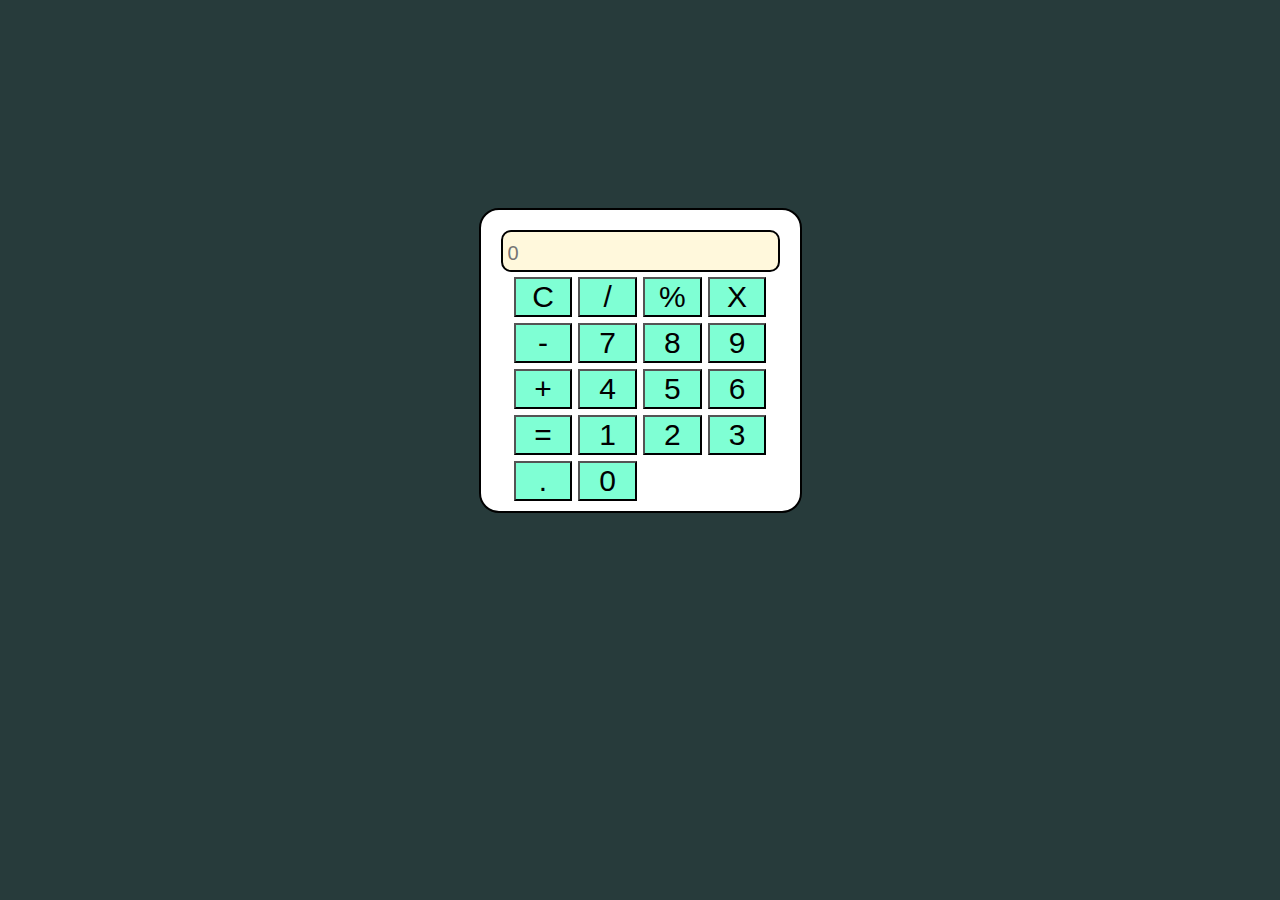
<file: Calculator.html>
<!DOCTYPE html>
<html lang="en">
<head>
    <meta charset="UTF-8">
    <meta name="viewport" content="width=device-width, initial-scale=1.0">
    <title>Calculator</title>
    <link rel="stylesheet" href="stylecal.css">
  
</head>
<body>
    <div class="main1">
        <div id="main">
            <input type="text" disabled id="output" placeholder="0">
            <div class="buttons">
                <button onclick="clear1()">C</button>
                <button onclick="cal1('/')">/</button>
                <button onclick="cal1('%')">%</button>
                <button onclick="cal1('*')">X</button>

                <button onclick="cal1('-')">-</button>
                <button onclick="cal1('7')">7</button>
                <button onclick="cal1('8')">8</button>
                <button onclick="cal1('9')">9</button>

                <button onclick="cal1('+')">+</button>
                <button onclick="cal1('4')">4</button>
                <button onclick="cal1('5')">5</button>
                <button onclick="cal1('6')">6</button>

                <button onclick="res1()">=</button>    
                <button onclick="cal1('1')">1</button>
                <button onclick="cal1('2')">2</button>
                <button onclick="cal1('3')">3</button>

                <button onclick="cal1('.')">.</button>    
                <button onclick="cal1('0')">0</button>
            </div>
        </div>
    </div>
    <script src="scriptcal.js"></script>
</body>
</html>
</file>
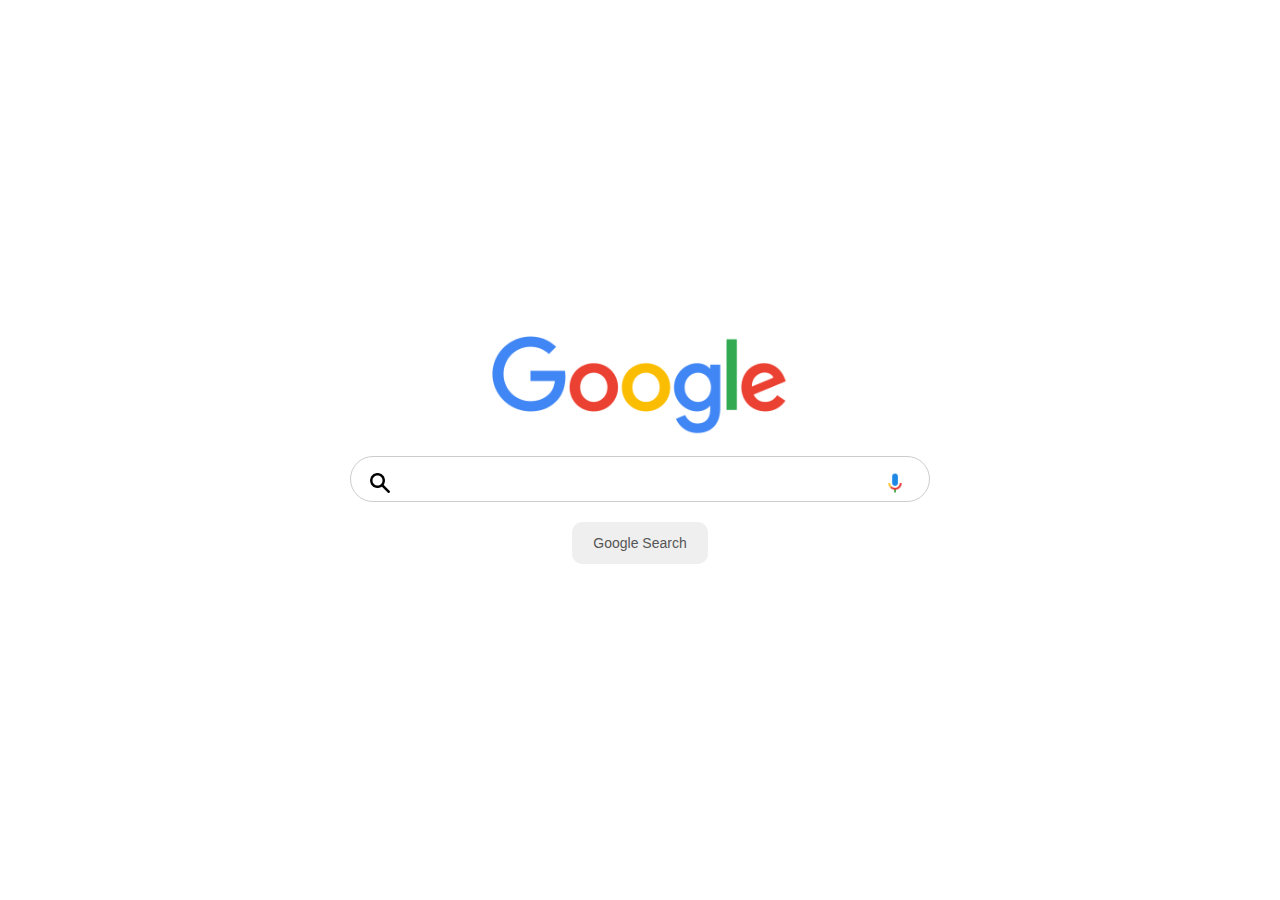
<file: chromelandingpage.html>
<!DOCTYPE html>
<html lang="en">
<head>
    <meta charset="UTF-8">
    <meta name="viewport" content="width=device-width, initial-scale=1.0">
    <title>Gooogle Browser</title>
    <style>
        *{
            margin: 0;
            padding: 0;
            box-sizing: border-box;
            font-family: Arial, Helvetica, sans-serif;
        }
        section{
            position: relative;
            width: 100%;
            height: 100vh;
            display: flex;
            justify-content: center;
            align-items: center;
        }
        section .main{
            display: flex;
            flex-direction: column;
            align-items: center;
            justify-content: center;
            width: 580px;
            margin: 0 20px;
        }
        section .main .searchbox
        {
            position: relative;
            width: 100%;
            margin-top: 20px;
        }
        section .main .searchbox .input1
        {
            width: 100%;
            padding: 13px;
            border: 1px solid #ccc;
            outline: none;
            font-size: 16px;
            border-radius: 30px;
            padding-left: 50px;
            padding-right: 50px;


        }
        section .main .searchbox .icon
        {
            position: absolute;
            top: 0;
            width: 100%;
            display: flex;
            justify-content: space-between;
            align-items: center;
            pointer-events: none;
            padding: 12px 20px;
            
        }
        section .main img{
            height: 100px;
        }
        #micon {
            height: 30px;

        }
        #sicon {
            height: 20px;
        }
        .btn1
        {
            margin-top: 20px;
            /* margin: 0 5px; */
            border-radius: 10px;
            padding: 12px 20px;
            color: #555;
            font-size: 14px;
            border: none;
            cursor: pointer;
            border: 1px solid transparent;
            outline: none;

        }
        .btn1:hover{
            border: 1px solid #ccc;
        }

    </style>
</head>
<body>
    <section>
        <div class="main">
            <img src="google-logo-9834.png" alt="google.png">
            <div class="searchbox">
                <input type="text" class="input1">
                <div class="icon">
                    <div>
                        <img src="pngegg.png" alt="search" id="sicon">
                    </div>
                    <div >
                        <img src="7123011_google_mic_icon.png" alt="mic" id="micon">
                    </div>
                </div>
            </div>
            <div class="button">
                <button class="btn1">Google Search</button>
            </div>
        </div>
    </section>

    <script>
        const input=document.querySelector(".input1");
        const s=document.querySelector(".btn1");

        s.addEventListener("click",function()
        {
            const url='https://www.google.com/search?q='+input.value;
            window.open(url,'_self');
        })
    </script>
</body>
</html>
</file>
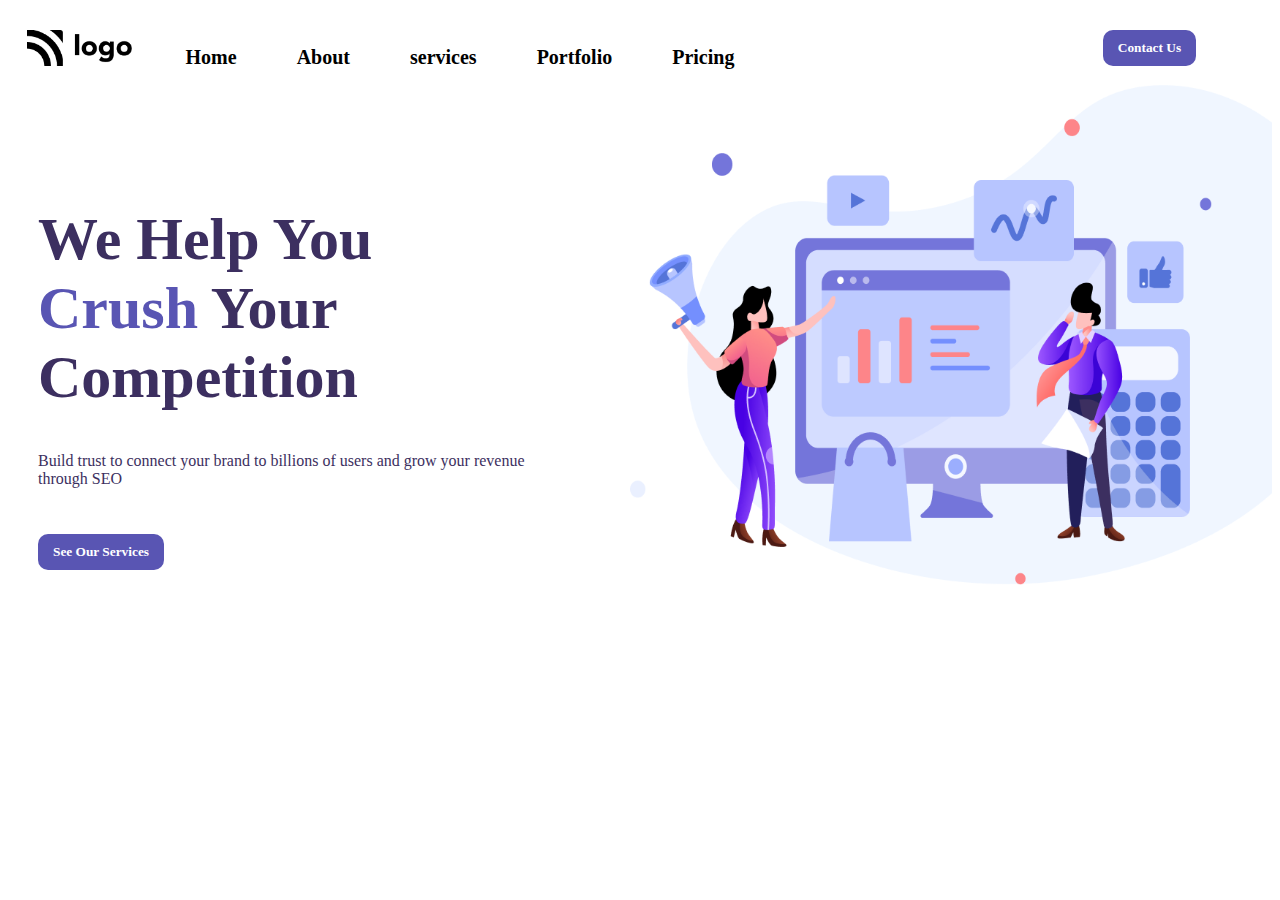
<file: Compitition.html>
<!DOCTYPE html>
<html lang="en">
<head>
    <meta charset="UTF-8">
    <meta name="viewport" content="width=device-width, initial-scale=1.0">
    <title>4th Feb Assignment</title>
    <style>
        .head{
            display: flex;
            justify-content: space-around;
            margin-top: 30px;
        }
        .logo img{
            margin-left: -150px;
            height: 36px;
        }
        .menu ul{
            display: flex;
            list-style: none;
            margin-left: -400px;
        }
        .menu ul li{
            padding:0px 30px;
            font-size: 20px;
            font-weight: 900;
            cursor: pointer;
            color: #000;
        }
        .menu ul li:hover{
            background-color: black;
            color: #5955b3;
            border-radius: 30px;
        }
        .contact button{
            margin-right: -200px;
            padding: 10px 15px 10px 15px;
            background-color: #5955b3;
            border: none;
            font-family: "Poppins";
            color: #ffffff;
            border-radius: 10px;
            font-weight: 700;
            cursor: pointer;
        }
        .contact button:hover{
            background-color:red;
        }
        .main{
            display: flex;
            justify-content: space-between;
        }
        .heading{
            margin: 80px 0px 0px 30px;
            
        }
        .heading h1{
            font-size: 60px;
            color: #3c2f60;
            font-family: "Poppins";
        }
        .heading h1 span{
            color: #5955b3;
        }
        .heading p{
            color: #3c2f60;
        }
        .btn button{
            margin-right: -200px;
            margin-top: 30px;
            padding: 10px 15px 10px 15px;
            background-color: #5955b3;
            border: none;
            font-family: "Poppins";
            color: #ffffff;
            border-radius: 10px;
            font-weight: 700;
            cursor: pointer;
        }
        .btn button:hover{
            background-color:red;
        }
        .body_img img{
            height: 500px;
        }
    </style>
</head>
<body>
    <head>
        <div class="head">
            <div class="logo">
                <img src="Logo.png" alt="logo">
            </div>
            <div class="menu">
                <ul>
                    <li>Home</li>
                    <li>About</li>
                    <li>services</li>
                    <li>Portfolio</li>
                    <li>Pricing</li>
                </ul>
            </div>
            <div class="contact">
                <button>Contact Us</button>
            </div>
        </div>
    </head>
    <main>
        <div class="main">
            <div class="heading">
                <h1>We Help You<br><span>Crush</span> Your<br>Competition</h1>
                <p>Build trust to connect your brand to billions of users and grow your revenue<br>through SEO</p>
                <div class="btn">
                    <button>See Our Services</button>
                </div>
            </div>
            <div class="body_img">
                <img src="Header Illustration.png" alt="bodyimg">
            </div>
        </div>
    </main>
</body>
</html>
</file>
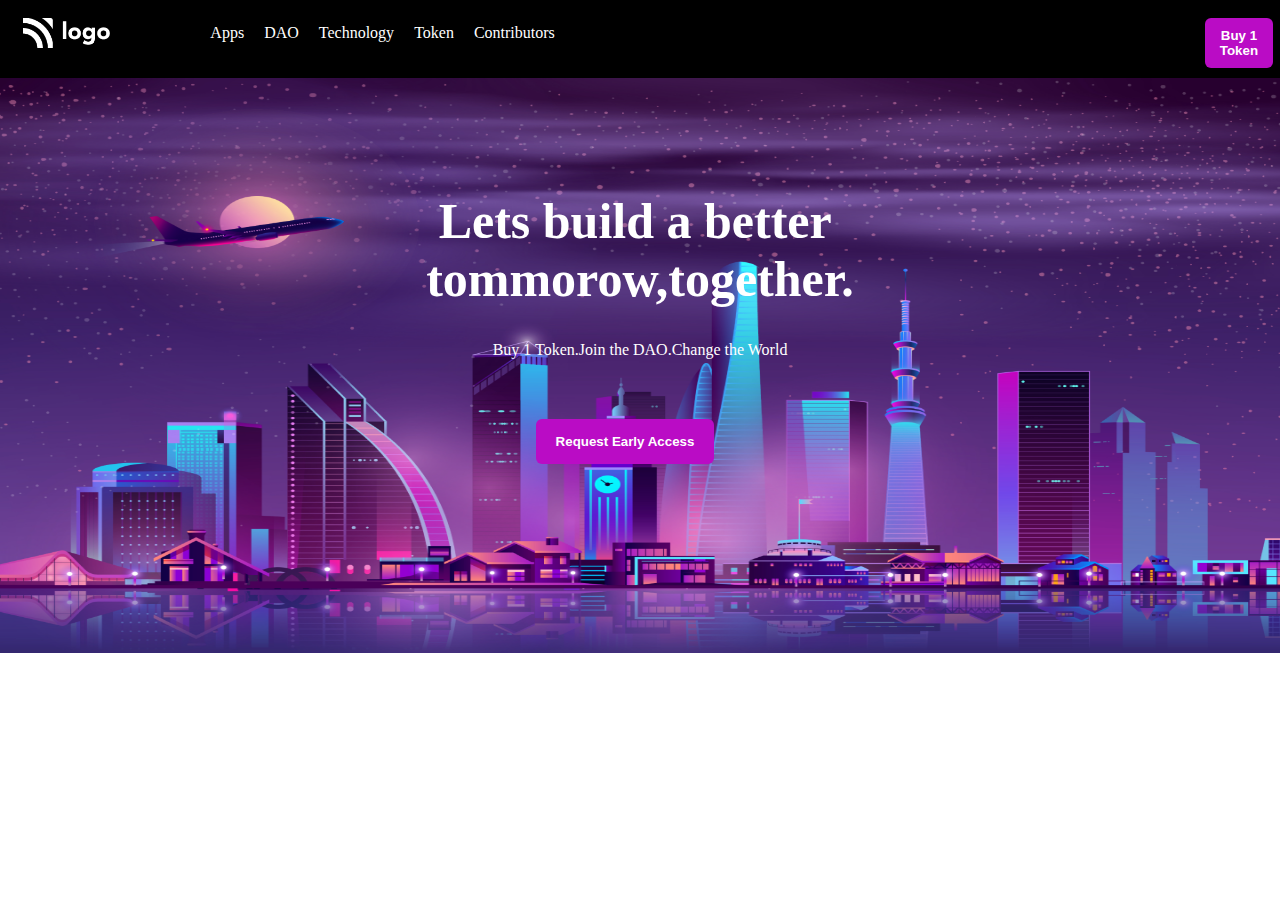
<file: CryptoCurrencyLandingPage.html>
<!DOCTYPE html>
<html lang="en">
<head>
    <meta charset="UTF-8">
    <meta name="viewport" content="width=device-width, initial-scale=1.0">
    <title>5th feb Assignement</title>
    <style>
         *{
            /*
                margin: 0;
                padding: 0; */
                box-sizing: border-box;
        }
        .head{
            margin: -10px -8px 0px -10px;
            padding-bottom: 10px;
            padding-top: 10px;
            background-color: black;
            display: flex;
            justify-content: space-between;
        }
        .logo img{
            height:30px;
            margin-left: 25px;
            margin-top: 10px;
        }
        .line {
            width: 1px;
            height: 50px;
            background-color: #fff;
            margin-left: 50px;
        }
        .menu ul{
            color: white;
            list-style: none;
            display: flex;
            margin-right: 640px;
        }
        .menu ul li{
            padding: 0px 10px 0px 10px;
            cursor: pointer;
        }
        .menu ul li:hover{
            background-color: #ffffff;
            color: black;
            border-radius: 20px;
        }
        .button button{
            background: #ba0cc5;
            color: #ffffff;
            border: none;
            padding: 10px 15px 10px 15px;
            border-radius: 6px;
            margin-right: 15px;
            margin-top: 10px;
            font-weight: 700;
            cursor: pointer;
        }
        .button button:hover{
            background-color: #ffffff;
            color: #ba0cc5;
        }
        .m1{
            background-image: url("bg.png");
            background-position: center;
            background-repeat: no-repeat;
            background-size: 100% 100%;
            /* background-attachment: fixed; */
            height: 575px;
            margin: 0px -8px 0px -8px;
            
        }
        .main{
            display:grid;
            justify-content: center;
            
        }
        .main_button{
            display: flex;
            justify-content: center;
            margin-top: 50px;
        }
        .main_button button{
            background: #ba0cc5;
            color: #ffffff;
            border: none;
            padding: 15px 20px 15px 20px;
            border-radius: 6px;
            margin-right: 30px;
            margin-top: 10px;
            font-weight: 700;
            cursor: pointer;
        }
        .main_button button:hover{
            background-color: #ffffff;
            color: #ba0cc5;
        }
        .heading{
            margin-top: 80px;
        }
        .heading h1{
            color: white;
            font-size: 50px;
        }
        .heading p{
            color: #ffffff;
            display: flex;
            justify-content: center;
        }
    </style>
</head>
<body>
    <head>
        <div class="head">
            <div class="logo">
                <img src="white-logo.png" alt="Head_logo">
            </div>
            <div class="line"></div>
            <div class="menu">
                <ul>
                    <li>Apps</li>
                    <li>DAO</li>
                    <li>Technology</li>
                    <li>Token</li>
                    <li>Contributors</li>
                </ul>
            </div>
            <div class="button">
                <button>Buy 1 Token</button>
            </div>
        </div>
    </head>
    <main class="m1">
        <div class="main">
            <div class="heading">
                <h1>&nbsp;Lets build a better<br><span>tommorow,together.</span></h1>
            
           
                <p>Buy 1 Token.Join the DAO.Change the World</p>
            
                <div class="main_button">
                <button>Request Early Access</button>
            </div>
        </div>
    </main>
</body>
</html>
</file>
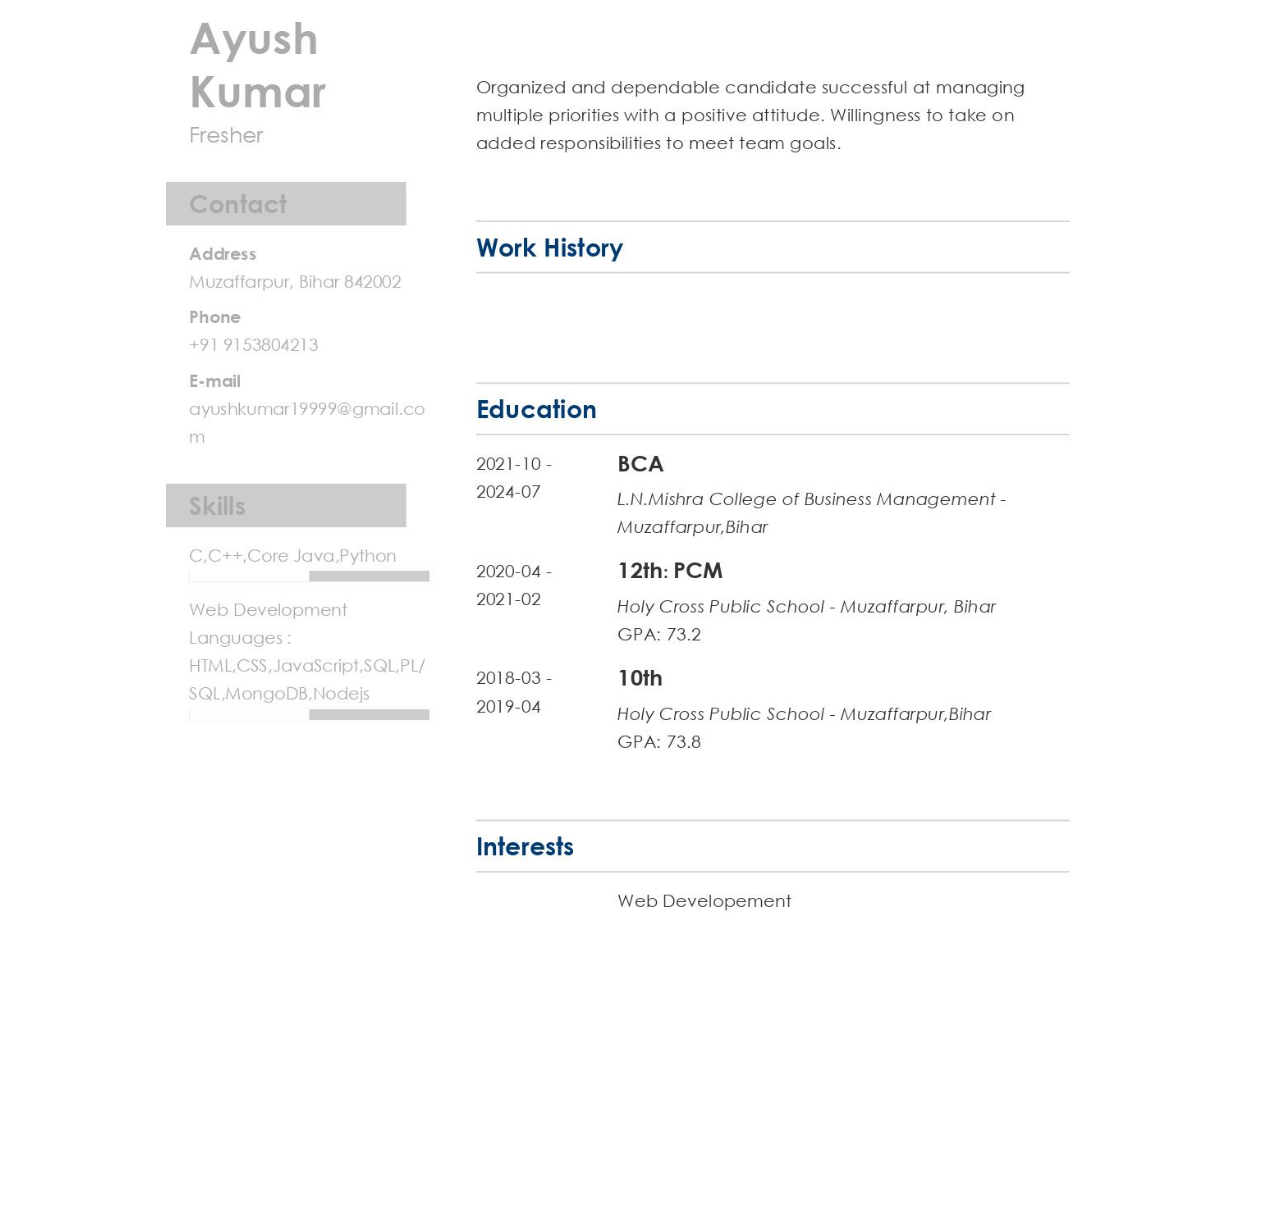
<file: myresume.html>
<!DOCTYPE html>
<html lang="en">
<head>
    <meta charset="UTF-8">
    <meta name="viewport" content="width=device-width, initial-scale=1.0">
    <title>MY-RESUME</title>
    <style>
        body{
            display: flex;
            justify-content: center;
        }
        #img img{
            height: 1200px;
           
        }
    </style>
</head>
<body>
    <div>
        <div id="img">
            <img src="NewResume.jpg" alt="AYUSH_RESUME">
        </div>
    </div>
</body>
</html>
</file>
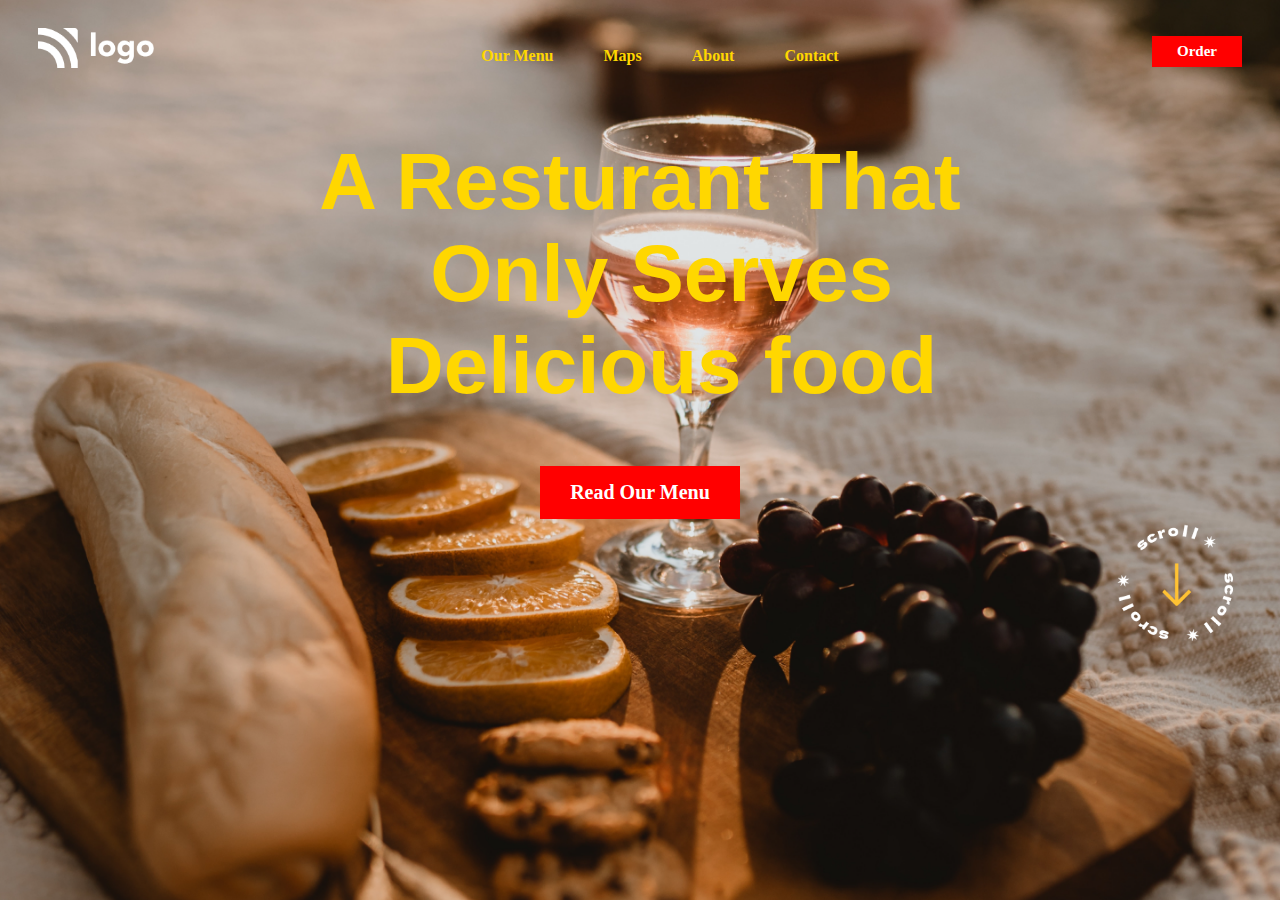
<file: ResturantLandingPage.html>
<!DOCTYPE html>
<html lang="en">
<head>
    <meta charset="UTF-8">
    <meta name="viewport" content="width=device-width, initial-scale=1.0">
    <title>3-feb-assignment</title>
    <style>
        body{
            
            /* background-color: black; */
            background-image:url("pexels-maxyne-barcel-10402282 1.png");
            /* background-position: center; */
            background-size: cover;
            background-attachment: fixed;
         
            
        } 
        .logo img{
            margin-top:20px;
            margin-left: 30px;
            height: 40px;
        }
        .menu{
            display: flex;
            justify-content: center;
        }
        .menu ul{
            display: flex;
            margin-top: -30px;
            
        }
        .menu ul li{
            color: gold;
            list-style: none;
            padding: 5px 25px;
            font-weight: 600;
        }
        .menu ul li:hover{
            background-color: gold;
            color: red;
            border-radius: 20px;
    
        }
        .order button{
            float: right;
            background-color: red;
            color: white;
            padding:7px 0px 7px;
            padding-left: 25px;
            padding-right: 25px;
            font-family: "Red Rose";
            border: none;
            font-weight: 900;
            font-size: 15px;
            margin-right: 30px;
            margin-top: -50px;
            cursor: pointer;
        }
        .order button:hover{
            background-color: aliceblue;
            color: red;
        }
        .head h1{
            color: gold;
            display: flex;
            justify-content: center;
            margin-top: 50px;
            font-size: 80px;
            
            font-weight: 800;
            font-family:Arial, Helvetica, sans-serif
        
        }
        .food{
            display: flex;
            justify-content: center;
        }
        .food button{
            font-family: "Red Rose";
            background-color: red;
            color: white;
            padding-top: 15px;
            padding-bottom: 15px;
            cursor: pointer;
            border: none;
            padding-left:30px ;
            padding-right: 30px;
            font-size:20px;
            font-weight: 900;
        }
        .food button:hover{
            background-color: white;
            color: red;

        }
        .footer_logo img{
            float: right;
            height: 130px;
            margin-right: 30px;
            
        }
    </style>
</head>
<body>
    <head>
        <div class="logo">
            <img src="white-logo.png" alt="white-logo">
        </div>
        <div class="menu">
            <ul>
                <li>Our Menu</li>
                <li>Maps</li>
                <li>About</li>
                <li>Contact</li>
            </ul>
        </div>        
        <div class="order">
            <button>Order</button>
        </div>
    </head>
    <main>
        <div class="head">
            <h1>A Resturant That <br>&nbsp;&nbsp;&nbsp;&nbsp;&nbsp;Only Serves<br>&nbsp;&nbsp;&nbsp;Delicious food</h1>
        </div>
        <div class="food">
            <button>Read Our Menu</button>
        </div>
    </main>
    <footer>
        <div class="footer_logo">
            <img src="scrool.png" alt="scrool">
        </div>
    </footer>
</body>
</html>
</file>
<file: stylecal.css>
body{
    background-color: rgb(39, 59, 59);
    display: flex;
    justify-content: center;
}

#main{
    background-color: white;
    display: flex;
    justify-content: center;
    align-items: center;

    flex-direction: column;
    /* width: 300px; */
    margin-top: 200px;
    padding-bottom: 10px;
    /* height: 100vh;
    margin: 0; */
    border: 2px solid black;
    border-radius: 20px;
    /* background-color: transparent; */
    padding: 10px 20px;
    
    
}
.buttons{
    display: grid;
    grid-template-columns: repeat(4,1fr);
    grid-gap: 6px;
}
#output{
    margin-bottom: 5px;
    margin-top: 10px;
    padding-left: 5px;
    padding-right: 5px;
    padding-top: 10px;
    padding-bottom: 5px; 
    font-size: 20px;
    border: 2px solid black;
    border-radius: 10px;
    font-weight: 400;
    background-color:cornsilk;
}
.buttons button{
    padding-left: 14px;
    padding-right: 14px;
    font-size: 30px;
    background-color: aquamarine;
}
.buttons button:hover{
    cursor: pointer;
    background-color: rgba(45, 41, 42, 0.821);
}
</file>
